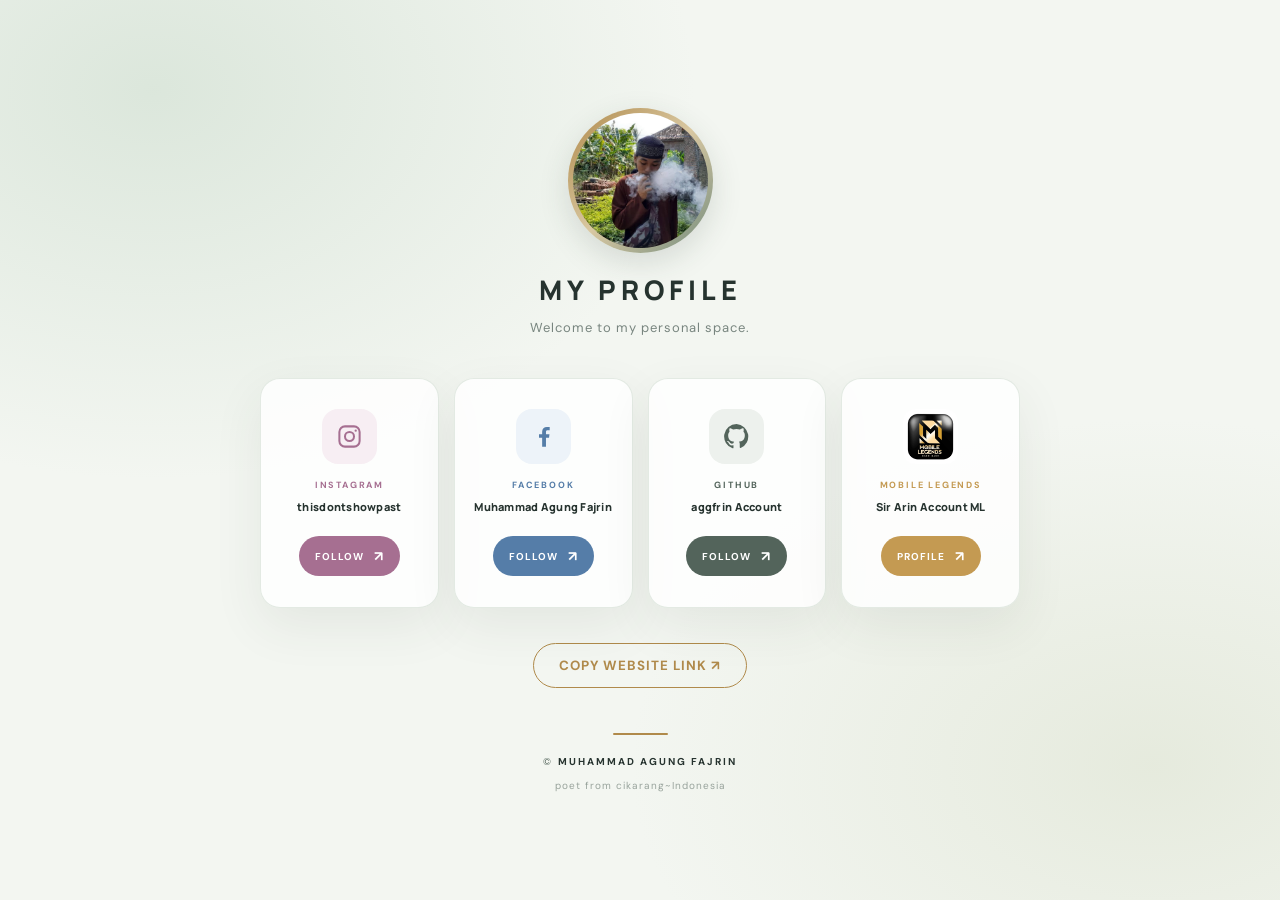
<file: index.html>
<!DOCTYPE html>
<html lang="id">
<head>
  <meta charset="UTF-8">
  <meta name="viewport" content="width=device-width, initial-scale=1.0">
  <meta name="description" content="Temukan media sosial resmi Muhammad Agung Fajrin.">
  <title>Muhammad Agung Fajrin | Social Links</title>
  <link rel="preconnect" href="https://fonts.googleapis.com">
  <link rel="preconnect" href="https://fonts.gstatic.com" crossorigin>
  <link href="https://fonts.googleapis.com/css2?family=DM+Sans:wght@400;500;600;700&family=Manrope:wght@400;500;600;700;800&display=swap" rel="stylesheet">
  <link rel="stylesheet" href="style.css">
</head>
<body>
  <main class="page">
    <header class="intro">
  <div class="profile-picture">
    <img src="image/profil.jpg" alt="Foto Profil">
  </div>

  <h1 class="profile-title">MY PROFILE</h1>

  <p>Welcome to my personal space.</p>
</header>

    <section class="social-list" aria-label="Media sosial Muhammad Agung Fajrin">
      <article class="social-card instagram">
        <div class="social-icon" aria-hidden="true">
          <svg viewBox="0 0 24 24" role="img">
            <rect x="3" y="3" width="18" height="18" rx="5"></rect>
            <circle cx="12" cy="12" r="4"></circle>
            <circle class="dot" cx="17.5" cy="6.8" r="1"></circle>
          </svg>
        </div>
        <div class="social-info">
          <span class="social-type">INSTAGRAM</span>
          <h2>thisdontshowpast</h2>
        </div>
        <a class="follow-link" href="https://www.instagram.com/thisdontshowpast/" target="_blank" rel="noopener noreferrer">
          FOLLOW <span aria-hidden="true">↗</span>
        </a>
      </article>

      <article class="social-card facebook">
        <div class="social-icon" aria-hidden="true">
          <svg viewBox="0 0 24 24" role="img">
            <path d="M14.2 21v-8h2.7l.4-3.1h-3.1v-2c0-.9.3-1.5 1.6-1.5h1.7V3.6c-.3 0-1.3-.1-2.5-.1-2.5 0-4.2 1.5-4.2 4.3v2.1H8v3.1h2.8v8z"></path>
          </svg>
        </div>
        <div class="social-info">
          <span class="social-type">FACEBOOK</span>
          <h2>Muhammad Agung Fajrin</h2>
        </div>
        <a class="follow-link" href="https://www.facebook.com/share/19wFxT5Kg1/" target="_blank" rel="noopener noreferrer">
          FOLLOW <span aria-hidden="true">↗</span>
        </a>
      </article>

      <article class="social-card github">
        <div class="social-icon" aria-hidden="true">
          <svg viewBox="0 0 24 24" role="img">
            <path d="M12 .9a11.1 11.1 0 0 0-3.5 21.6c.6.1.8-.3.8-.6v-2.1c-3.2.7-3.9-1.4-3.9-1.4-.5-1.3-1.3-1.6-1.3-1.6-1-.7.1-.7.1-.7 1.1.1 1.7 1.1 1.7 1.1 1 1.7 2.6 1.2 3.3.9.1-.7.4-1.2.7-1.5-2.6-.3-5.3-1.3-5.3-5.8 0-1.3.5-2.3 1.2-3.1-.1-.3-.5-1.5.1-3.1 0 0 1-.3 3.2 1.2a11 11 0 0 1 5.8 0c2.2-1.5 3.2-1.2 3.2-1.2.6 1.6.2 2.8.1 3.1.8.8 1.2 1.8 1.2 3.1 0 4.5-2.7 5.5-5.3 5.8.4.3.8 1 .8 2v3c0 .3.2.7.8.6A11.1 11.1 0 0 0 12 .9z"></path>
          </svg>
        </div>
        <div class="social-info">
          <span class="social-type">GITHUB</span>
          <h2>aggfrin Account</h2>
        </div>
        <a class="follow-link" href="https://github.com/aggfrin" target="_blank" rel="noopener noreferrer">
          FOLLOW <span aria-hidden="true">↗</span>
        </a>
      </article>

      <!-- MOBILE LEGENDS -->
<article class="social-card mobile-legends">

  <div class="social-icon">
    <img src="image/ml-icon.png" alt="Mobile Legends">
  </div>

  <div class="social-info">
    <span class="social-type">MOBILE LEGENDS</span>
    <h2>Sir Arin Account ML</h2>
  </div>

  <a class="follow-link"
     href="ml.html"
     target="_blank"
     rel="noopener noreferrer">
    PROFILE <span>↗</span>
  </a>

</article>
    </section>

<div class="share-website">
  <button id="copy-link-button" type="button">
    COPY WEBSITE LINK ↗
  </button>
  <p id="copy-message"></p>
</div>
   <footer class="main-footer">
  <div class="footer-line"></div>

  <p>© <strong>MUHAMMAD AGUNG FAJRIN</strong></p>

  <span class="footer-caption">
    poet from cikarang~Indonesia
  </span>
</footer>
  </main>
  <script>
    document.getElementById("year").textContent = new Date().getFullYear();
  </script>
  <script>
  const copyButton = document.getElementById("copy-link-button");
  const copyMessage = document.getElementById("copy-message");

  copyButton.addEventListener("click", async function () {
    try {
      await navigator.clipboard.writeText(window.location.href);

      copyMessage.textContent = "Website link berhasil disalin!";
      copyButton.textContent = "LINK COPIED ✓";
    } catch (error) {
      copyMessage.textContent = "Gagal menyalin. Silakan salin alamat website secara manual.";
    }
  });
</script>
</body>
</html>
</file>
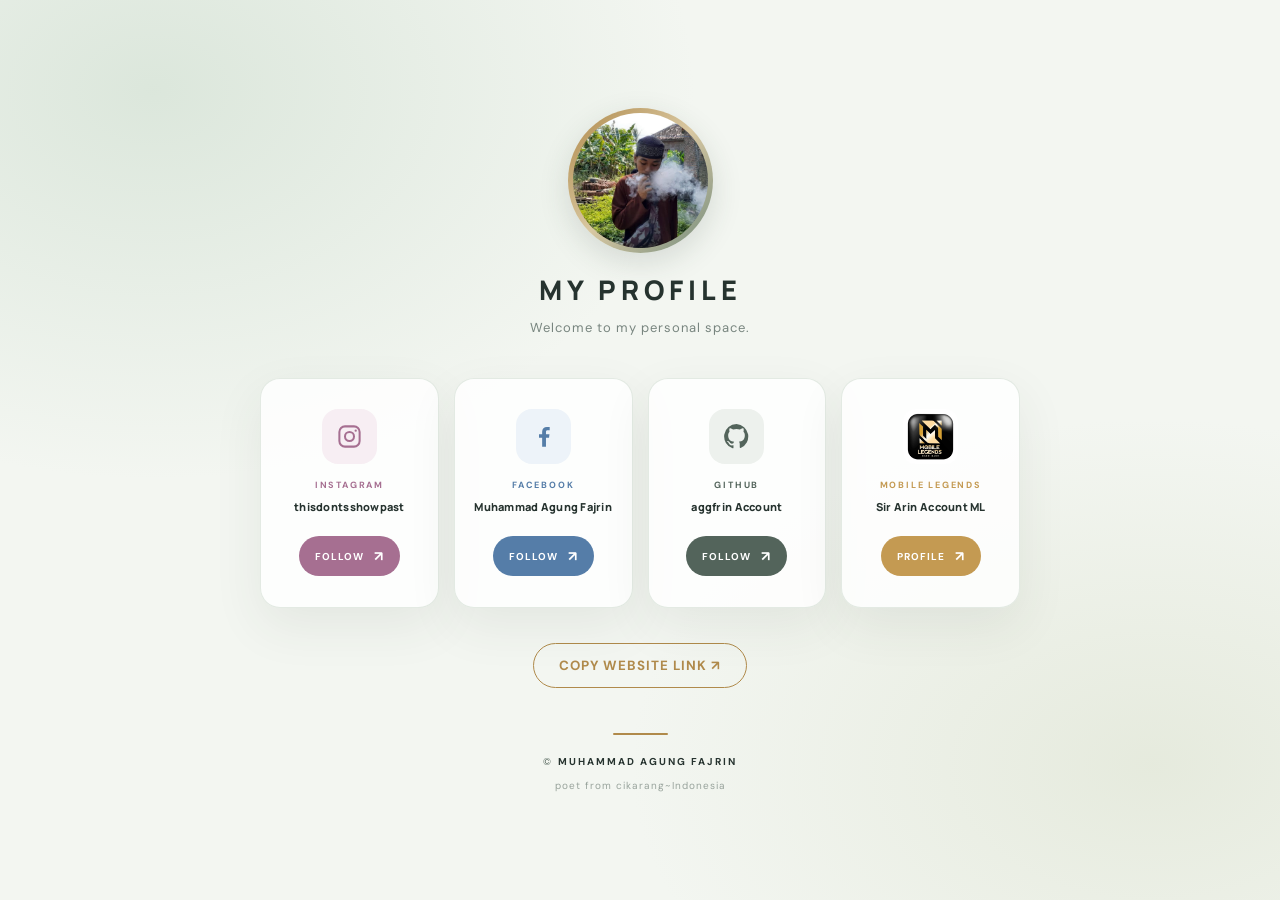
<file: personalWebsite/index.html>
<!DOCTYPE html>
<html lang="id">
<head>
   <meta charset="UTF-8">
  <meta name="viewport" content="width=device-width, initial-scale=1.0">
  <meta property="og:title" content="Muhammad Agung Fajrin | Personal Website">
<meta property="og:description" content="Web Developer in Progress — Learn, Build, Grow.">
<meta property="og:image" content="https://agungfajrin.pages.dev/image/og-preview.jpg">
<meta property="og:url" content="https://agungfajrin.pages.dev/">
<meta property="og:type" content="website">
<meta name="twitter:card" content="summary_large_image">
  <meta name="description" content="Temukan media sosial resmi Muhammad Agung Fajrin.">
  <title>Muhammad Agung Fajrin | Social Links</title>
  <link rel="preconnect" href="https://fonts.googleapis.com">
  <link rel="preconnect" href="https://fonts.gstatic.com" crossorigin>
  <link href="https://fonts.googleapis.com/css2?family=DM+Sans:wght@400;500;600;700&family=Manrope:wght@400;500;600;700;800&display=swap" rel="stylesheet">
  <link rel="stylesheet" href="style.css">
</head>
<body>
  <main class="page">
    <header class="intro">
  <div class="profile-picture">
    <img src="image/profil.jpg" alt="Foto Profil">
  </div>

  <h1 class="profile-title">MY PROFILE</h1>

  <p>Welcome to my personal space.</p>
</header>

    <section class="social-list" aria-label="Media sosial Muhammad Agung Fajrin">
      <article class="social-card instagram">
        <div class="social-icon" aria-hidden="true">
          <svg viewBox="0 0 24 24" role="img">
            <rect x="3" y="3" width="18" height="18" rx="5"></rect>
            <circle cx="12" cy="12" r="4"></circle>
            <circle class="dot" cx="17.5" cy="6.8" r="1"></circle>
          </svg>
        </div>
        <div class="social-info">
          <span class="social-type">INSTAGRAM</span>
          <h2>thisdontsshowpast</h2>
        </div>
        <a class="follow-link" href="https://www.instagram.com/thisdontsshowpast/" target="_blank" rel="noopener noreferrer">
          FOLLOW <span aria-hidden="true">↗</span>
        </a>
      </article>

      <article class="social-card facebook">
        <div class="social-icon" aria-hidden="true">
          <svg viewBox="0 0 24 24" role="img">
            <path d="M14.2 21v-8h2.7l.4-3.1h-3.1v-2c0-.9.3-1.5 1.6-1.5h1.7V3.6c-.3 0-1.3-.1-2.5-.1-2.5 0-4.2 1.5-4.2 4.3v2.1H8v3.1h2.8v8z"></path>
          </svg>
        </div>
        <div class="social-info">
          <span class="social-type">FACEBOOK</span>
          <h2>Muhammad Agung Fajrin</h2>
        </div>
        <a class="follow-link" href="https://www.facebook.com/share/19wFxT5Kg1/" target="_blank" rel="noopener noreferrer">
          FOLLOW <span aria-hidden="true">↗</span>
        </a>
      </article>

      <article class="social-card github">
        <div class="social-icon" aria-hidden="true">
          <svg viewBox="0 0 24 24" role="img">
            <path d="M12 .9a11.1 11.1 0 0 0-3.5 21.6c.6.1.8-.3.8-.6v-2.1c-3.2.7-3.9-1.4-3.9-1.4-.5-1.3-1.3-1.6-1.3-1.6-1-.7.1-.7.1-.7 1.1.1 1.7 1.1 1.7 1.1 1 1.7 2.6 1.2 3.3.9.1-.7.4-1.2.7-1.5-2.6-.3-5.3-1.3-5.3-5.8 0-1.3.5-2.3 1.2-3.1-.1-.3-.5-1.5.1-3.1 0 0 1-.3 3.2 1.2a11 11 0 0 1 5.8 0c2.2-1.5 3.2-1.2 3.2-1.2.6 1.6.2 2.8.1 3.1.8.8 1.2 1.8 1.2 3.1 0 4.5-2.7 5.5-5.3 5.8.4.3.8 1 .8 2v3c0 .3.2.7.8.6A11.1 11.1 0 0 0 12 .9z"></path>
          </svg>
        </div>
        <div class="social-info">
          <span class="social-type">GITHUB</span>
          <h2>aggfrin Account</h2>
        </div>
        <a class="follow-link" href="https://github.com/aggfrin" target="_blank" rel="noopener noreferrer">
          FOLLOW <span aria-hidden="true">↗</span>
        </a>
      </article>

      <!-- MOBILE LEGENDS -->
<article class="social-card mobile-legends">

  <div class="social-icon">
    <img src="image/ml-icon.png" alt="Mobile Legends">
  </div>

  <div class="social-info">
    <span class="social-type">MOBILE LEGENDS</span>
    <h2>Sir Arin Account ML</h2>
  </div>

  <a class="follow-link"
     href="ml.html"
     target="_blank"
     rel="noopener noreferrer">
    PROFILE <span>↗</span>
  </a>

</article>
    </section>

<div class="share-website">
  <button id="copy-link-button" type="button">
    COPY WEBSITE LINK ↗
  </button>
  <p id="copy-message"></p>
</div>
   <footer class="main-footer">
  <div class="footer-line"></div>

  <p>© <strong>MUHAMMAD AGUNG FAJRIN</strong></p>

  <span class="footer-caption">
    poet from cikarang~Indonesia
  </span>
</footer>
  </main>
  <script>
    document.getElementById("year").textContent = new Date().getFullYear();
  </script>
  <script>
  const copyButton = document.getElementById("copy-link-button");
  const copyMessage = document.getElementById("copy-message");

  copyButton.addEventListener("click", async function () {
    try {
      await navigator.clipboard.writeText(window.location.href);

      copyMessage.textContent = "Website link berhasil disalin!";
      copyButton.textContent = "LINK COPIED ✓";
    } catch (error) {
      copyMessage.textContent = "Gagal menyalin. Silakan salin alamat website secara manual.";
    }
  });
</script>
</body>
</html>
</file>
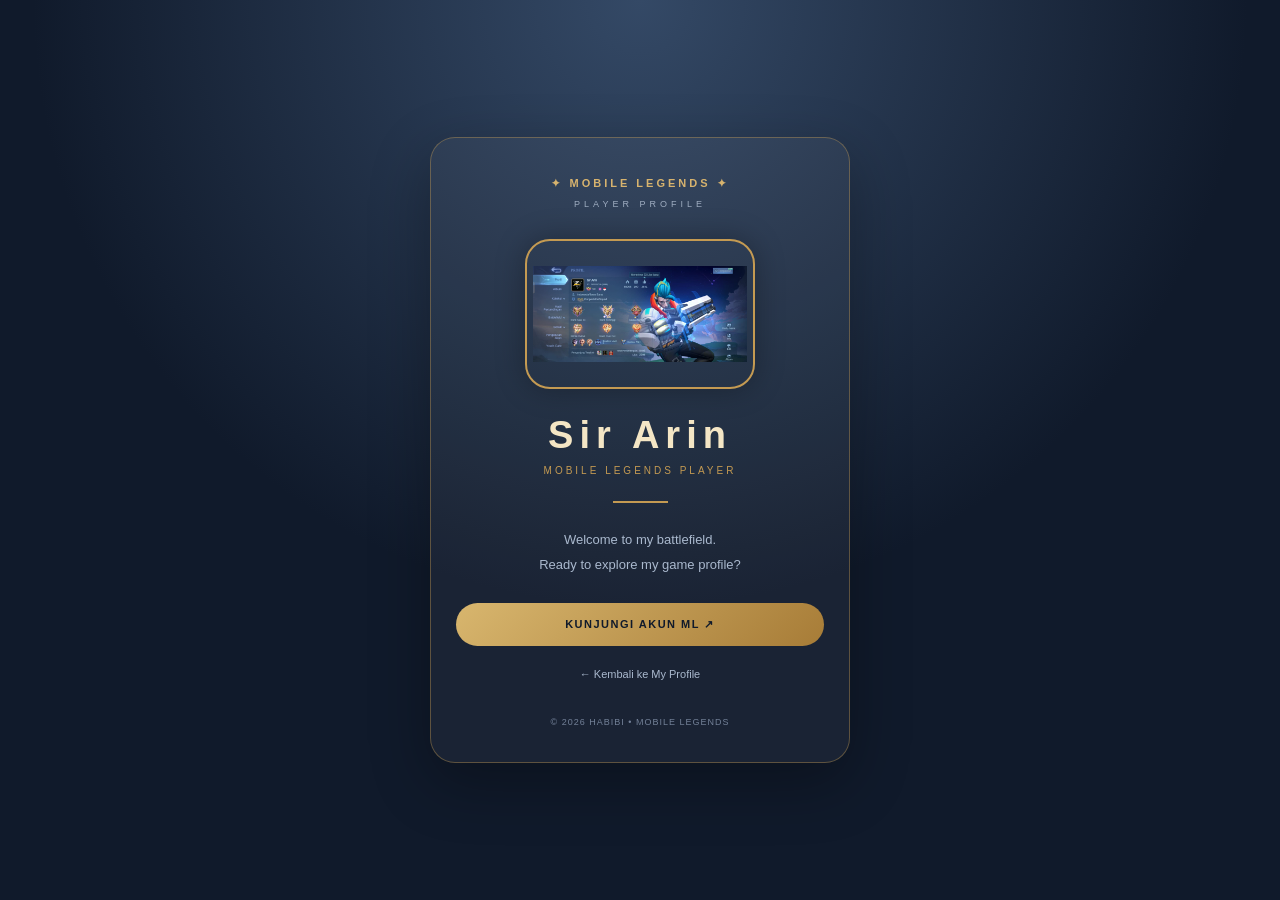
<file: ml.html>
<!DOCTYPE html>
<html lang="id">
<head>
  <meta charset="UTF-8">
  <meta name="viewport" content="width=device-width, initial-scale=1.0">

  <title>HABIBI | Mobile Legends</title>
  <link rel="stylesheet" href="ml.css">
</head>

<body class="ml-page">

  <main class="ml-container">

    <div class="ml-top">
      <span>✦ MOBILE LEGENDS ✦</span>
      <p>PLAYER PROFILE</p>
    </div>

    <div class="ml-logo">
      <img src="image/ml-profile.jpg"
           alt="Profil Mobile Legends Habibi">
    </div>

    <h1>Sir Arin</h1>

    <p class="ml-subtitle">
      MOBILE LEGENDS PLAYER
    </p>

    <div class="ml-divider"></div>

    <p class="ml-description">
      Welcome to my battlefield.
      <br>
      Ready to explore my game profile?
    </p>

    <a href="LINK_PROFIL_ML_KAMU"
       class="ml-button"
       target="_blank"
       rel="noopener noreferrer">
       KUNJUNGI AKUN ML ↗
    </a>

    <a href="index.html" class="ml-back">
      ← Kembali ke My Profile
    </a>

    <footer>
      © 2026 HABIBI • MOBILE LEGENDS
    </footer>

  </main>

</body>
</html>
</file>
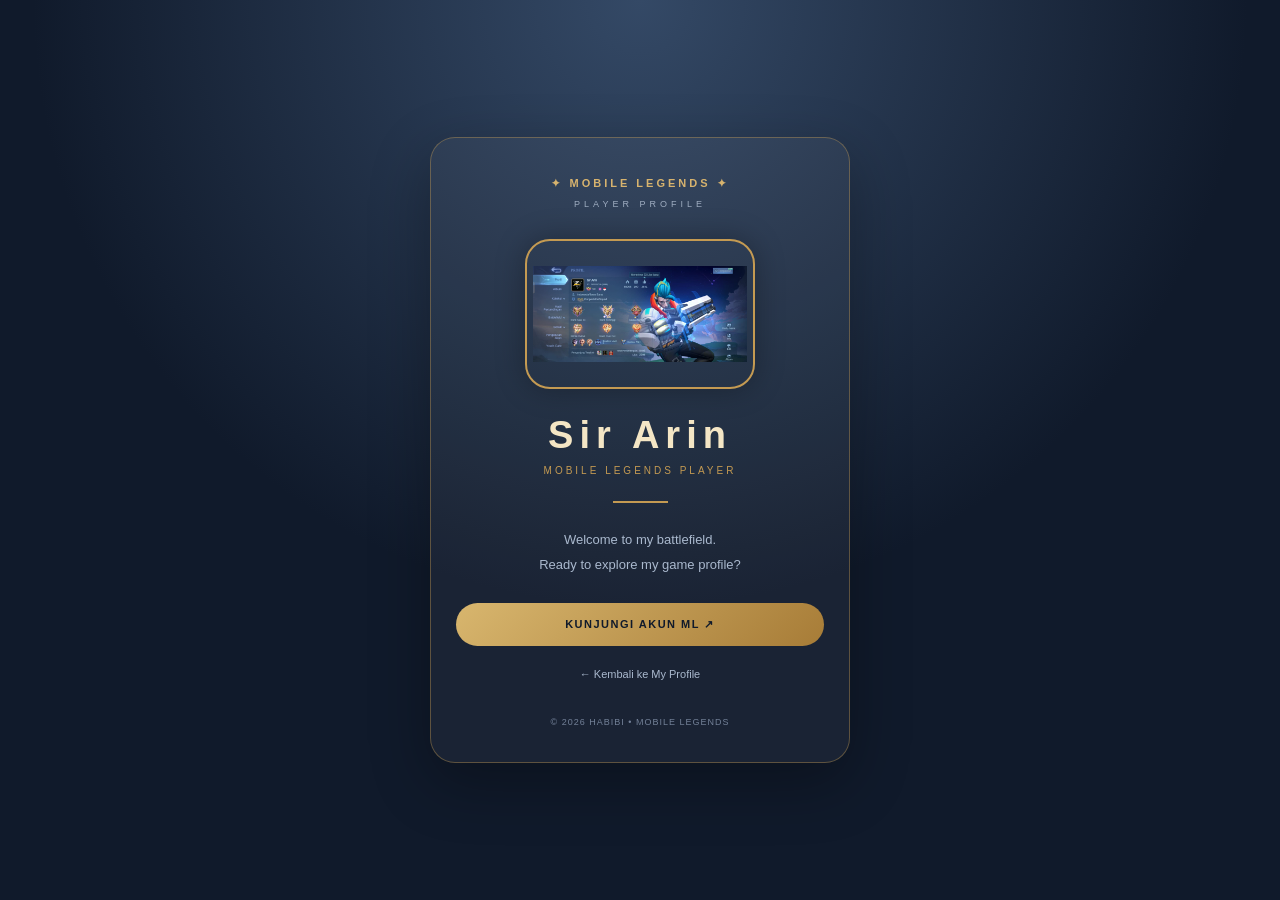
<file: personalWebsite/ml.html>
<!DOCTYPE html>
<html lang="id">
<head>
  <meta charset="UTF-8">
  <meta name="viewport" content="width=device-width, initial-scale=1.0">

  <title>HABIBI | Mobile Legends</title>
  <link rel="stylesheet" href="ml.css">
</head>

<body class="ml-page">

  <main class="ml-container">

    <div class="ml-top">
      <span>✦ MOBILE LEGENDS ✦</span>
      <p>PLAYER PROFILE</p>
    </div>

    <div class="ml-logo">
      <img src="image/ml-profile.jpg"
           alt="Profil Mobile Legends Habibi">
    </div>

    <h1>Sir Arin</h1>

    <p class="ml-subtitle">
      MOBILE LEGENDS PLAYER
    </p>

    <div class="ml-divider"></div>

    <p class="ml-description">
      Welcome to my battlefield.
      <br>
      Ready to explore my game profile?
    </p>

    <a href="LINK_PROFIL_ML_KAMU"
       class="ml-button"
       target="_blank"
       rel="noopener noreferrer">
       KUNJUNGI AKUN ML ↗
    </a>

    <a href="index.html" class="ml-back">
      ← Kembali ke My Profile
    </a>

    <footer>
      © 2026 HABIBI • MOBILE LEGENDS
    </footer>

  </main>

</body>
</html>
</file>
<file: style.css>
/* Muhammad Agung Fajrin — Social Links */
:root {
  --ink: #26332f;
  --muted: #78857f;
  --paper: #f3f6f1;
  --card: rgba(255, 255, 255, 0.82);
  --line: #e7ece6;
  --sage: #718b7d;
  --sage-dark: #496657;
  --shadow: 0 18px 50px rgba(48, 69, 57, 0.08);
}

* { box-sizing: border-box; }

body {
  margin: 0;
  min-height: 100vh;
  color: var(--ink);
  font-family: "DM Sans", sans-serif;
  background:
    radial-gradient(ellipse at 12% 10%, rgba(194, 214, 196, .48), transparent 34%),
    radial-gradient(ellipse at 90% 85%, rgba(220, 226, 207, .58), transparent 32%),
    var(--paper);
  display: grid;
  place-items: center;
  padding: 56px 20px;
}

.page {
  width: min(100%, 760px);
  margin: auto;
}

.intro {
  text-align: center;
  margin: 0 auto 38px;
  max-width: 580px;
}

.eyebrow {
  display: inline-block;
  color: var(--sage-dark);
  font-size: 10px;
  font-weight: 700;
  letter-spacing: .24em;
  margin-bottom: 15px;
}

h1 {
  margin: 0;
  font-family: "Manrope", sans-serif;
  font-size: clamp(38px, 8vw, 58px);
  line-height: 1.08;
  letter-spacing: -.055em;
  font-weight: 800;
}

h1 span {
  color: var(--sage);
}

.intro p {
  color: var(--muted);
  font-size: 14px;
  line-height: 1.8;
  margin: 16px 0 0;
}

.social-list {
  display: grid;
  grid-template-columns: repeat(3, 1fr);
  gap: 18px;
  align-items: stretch;
}

.social-card {
  --accent: #9b6ca3;
  --tint: #f4edf5;
  display: flex;
  flex-direction: column;
  align-items: center;
  justify-content: center;
  text-align: center;
  gap: 15px;
  min-height: 220px;
  padding: 25px 15px;
  
  background: var(--card);
  border: 1px solid rgba(224, 232, 224, .9);
  border-radius: 20px;
  box-shadow: var(--shadow);
  transition: all .35s ease
}

.social-card:hover {
  transform: translateY(-4px);
  box-shadow: 0 24px 55px rgba(48, 69, 57, .13);
  border-color: color-mix(in srgb, var(--accent), white 65%);
}

.instagram { --accent: #a66f91; --tint: #f7eef3; }
.facebook  { --accent: #557da8; --tint: #edf3f9; }
.github    { --accent: #53645b; --tint: #edf1ed; }

.social-icon {
  flex: 0 0 56px;
  width: 56px;
  height: 56px;
  display: grid;
  place-items: center;
  border-radius: 16px;
  color: var(--accent);
  background: var(--tint);
}

.social-icon svg {
  width: 27px;
  height: 27px;
  fill: none;
  stroke: currentColor;
  stroke-width: 1.8;
  stroke-linecap: round;
  stroke-linejoin: round;
}

.facebook .social-icon svg,
.github .social-icon svg {
  fill: currentColor;
  stroke: none;
}

.social-icon .dot { fill: currentColor; stroke: none; }

.social-info {
  flex: 1;
  min-width: 0;
}

.social-type {
  display: block;
  color: var(--accent);
  font-size: 9px;
  font-weight: 700;
  letter-spacing: .2em;
  margin-bottom: 7px;
}

.social-info h2 {
  margin: 0;
  font-family: "Manrope", sans-serif;
  font-size: clamp(11px, 2vw, 14px);
  line-height: 1.5;
  letter-spacing: .025em;
  font-weight: 800;
  overflow-wrap: anywhere;
}

.follow-link {
  display: inline-flex;
  align-items: center;
  justify-content: center;
  gap: 10px;
  flex: 0 0 auto;
  padding: 11px 16px;
  border-radius: 999px;
  color: white;
  background: var(--accent);
  text-decoration: none;
  font-size: 10px;
  font-weight: 700;
  letter-spacing: .1em;
  transition: transform .2s ease, filter .2s ease;
}

.follow-link:hover {
  transform: translateY(-2px);
  filter: brightness(1.08);
}

.follow-link span { font-size: 14px; }

footer {
  margin-top: 34px;
  text-align: center;
  color: #98a39c;
  font-size: 11px;
  letter-spacing: .02em;
}

.footer-dot { padding: 0 5px; color: #b5c2b7; }

@media (max-width: 560px) {
  body { padding: 42px 16px; }
  .intro { margin-bottom: 29px; }
  .social-card { gap: 13px; padding: 17px 14px; min-height: 96px; border-radius: 16px; }
  .social-icon { flex-basis: 47px; width: 47px; height: 47px; border-radius: 14px; }
  .social-icon svg { width: 23px; height: 23px; }
  .social-info h2 { font-size: 10px; }
  .social-type { font-size: 8px; margin-bottom: 5px; }
  .follow-link { padding: 10px 11px; gap: 6px; font-size: 9px; }
}

@media (max-width: 360px) {
  .social-card { gap: 10px; padding-inline: 11px; }
  .social-icon { flex-basis: 42px; width: 42px; height: 42px; }
  .follow-link { padding: 9px 8px; font-size: 8px; }
}
/* PROFILE SECTION */

.profile-picture {
  width: 145px;
  height: 145px;
  margin: 0 auto 22px;
  padding: 5px;

  border-radius: 50%;
  background: linear-gradient(
    135deg,
    #b08a4b,
    #d9c8a2,
    #718b7d
  );

  box-shadow: 0 10px 30px rgba(48, 69, 57, 0.15);
  overflow: hidden;
}

.profile-picture img {
  width: 100%;
  height: 100%;
  object-fit: cover;
  border-radius: 50%;
  display: block;
}

.profile-title {
  font-family: "Manrope", sans-serif;
  font-size: 27px;
  font-weight: 800;
  letter-spacing: 5px;
  color: #26332f;
  margin: 0;
}

.intro p {
  margin-top: 12px;
  color: #78857f;
  font-size: 13px;
  letter-spacing: 1px;
}
.profile-picture {
  transition: transform 0.4s ease, box-shadow 0.4s ease;
  animation: profileAppear 1s ease;
}

.profile-picture:hover {
  transform: scale(1.06);
  box-shadow: 0 15px 35px rgba(48, 69, 57, 0.22);
}

@keyframes profileAppear {
  from {
    opacity: 0;
    transform: translateY(15px);
  }

  to {
    opacity: 1;
    transform: translateY(0);
  }
}
.social-info {
  flex: none;
}

.social-info h2 {
  font-size: 11px;
  line-height: 1.6;
}

.social-icon {
  width: 55px;
  height: 55px;
  flex: 0 0 55px;
}

.follow-link {
  margin-top: 5px;
}
@media (max-width: 560px) {
  .social-list {
    grid-template-columns: repeat(2, minmax(0, 1fr));
    gap: 12px;
  }

  .social-card {
    min-height: 190px;
    padding: 15px 6px;
    gap: 10px;
  }

  .social-info h2 {
    font-size: 9px;
  }

  .follow-link {
    font-size: 8px;
    padding: 9px 7px;
  }
}
/* FIX SOCIAL CARD LAYOUT */

.social-list {
  display: grid;
  grid-template-columns: repeat(4, minmax(0, 1fr));
  gap: 15px;
  width: 100%;
}

.social-card {
  display: flex;
  flex-direction: column;
  align-items: center;
  justify-content: center;
  text-align: center;
  min-width: 0;
  min-height: 230px;
  padding: 25px 12px;
  gap: 15px;
}

.social-icon {
  flex-shrink: 0;
}

.social-info {
  width: 100%;
  min-width: 0;
  text-align: center;
}

.social-info h2 {
  overflow-wrap: anywhere;
  font-size: 11px;
  line-height: 1.6;
}

.follow-link {
  margin-top: 5px;
}
/* SOCIAL CARD ENTRANCE ANIMATION */

.social-card {
  opacity: 0;
  animation: cardAppear 0.8s ease forwards;
}

.social-card:nth-child(1) {
  animation-delay: 0.2s;
}

.social-card:nth-child(2) {
  animation-delay: 0.4s;
}

.social-card:nth-child(3) {
  animation-delay: 0.6s;
}

@keyframes cardAppear {
  from {
    opacity: 0;
    transform: translateY(25px);
  }

  to {
    opacity: 1;
    transform: translateY(0);
  }
}
/* PREMIUM HOVER EFFECT */

.social-card {
  transition:
    transform 0.35s ease,
    box-shadow 0.35s ease,
    border-color 0.35s ease;
}

.social-card:hover {
  transform: translateY(-8px);
  box-shadow: 0 22px 45px rgba(48, 69, 57, 0.16);
  border-color: var(--accent);
}

.social-icon {
  transition: transform 0.35s ease;
}

.social-card:hover .social-icon {
  transform: scale(1.12) rotate(-5deg);
}

.follow-link {
  transition: all 0.3s ease;
}

.follow-link:hover {
  filter: brightness(1.12);
  transform: scale(1.06);
}
/* ELEGANT FOOTER */

.main-footer {
  margin-top: 45px;
  text-align: center;
}

.footer-line {
  width: 55px;
  height: 2px;
  background: #b08a4b;
  margin: 0 auto 20px;
  border-radius: 10px;
}

.main-footer p {
  color: #53645b;
  font-size: 10px;
  letter-spacing: 2px;
}

.main-footer strong {
  color: #26332f;
}

.footer-caption {
  color: #98a39c;
  font-size: 10px;
  letter-spacing: 1px;
}
/* MOBILE LEGENDS STYLE */

.mobile-legends {
  --accent: #c49a52;
  --tint: #f8f1e4;
}

.mobile-legends .social-icon img {
  width: 100%;
  height: 100%;
  object-fit: contain;
  border-radius: 12px;
}
.share-website {
  text-align: center;
  margin: 35px auto;
}

#copy-link-button {
  padding: 13px 25px;
  border: 1px solid #b08a4b;
  border-radius: 30px;
  background: transparent;
  color: #b08a4b;
  font-family: inherit;
  font-weight: 700;
  letter-spacing: 1px;
  cursor: pointer;
  transition: all 0.3s ease;
}

#copy-link-button:hover {
  background: #b08a4b;
  color: white;
  transform: translateY(-4px);
}

#copy-message {
  margin-top: 12px;
  font-size: 13px;
  color: #b08a4b;
}
</file>
<file: personalWebsite/style.css>
/* Muhammad Agung Fajrin — Social Links */
:root {
  --ink: #26332f;
  --muted: #78857f;
  --paper: #f3f6f1;
  --card: rgba(255, 255, 255, 0.82);
  --line: #e7ece6;
  --sage: #718b7d;
  --sage-dark: #496657;
  --shadow: 0 18px 50px rgba(48, 69, 57, 0.08);
}

* { box-sizing: border-box; }

body {
  margin: 0;
  min-height: 100vh;
  color: var(--ink);
  font-family: "DM Sans", sans-serif;
  background:
    radial-gradient(ellipse at 12% 10%, rgba(194, 214, 196, .48), transparent 34%),
    radial-gradient(ellipse at 90% 85%, rgba(220, 226, 207, .58), transparent 32%),
    var(--paper);
  display: grid;
  place-items: center;
  padding: 56px 20px;
}

.page {
  width: min(100%, 760px);
  margin: auto;
}

.intro {
  text-align: center;
  margin: 0 auto 38px;
  max-width: 580px;
}

.eyebrow {
  display: inline-block;
  color: var(--sage-dark);
  font-size: 10px;
  font-weight: 700;
  letter-spacing: .24em;
  margin-bottom: 15px;
}

h1 {
  margin: 0;
  font-family: "Manrope", sans-serif;
  font-size: clamp(38px, 8vw, 58px);
  line-height: 1.08;
  letter-spacing: -.055em;
  font-weight: 800;
}

h1 span {
  color: var(--sage);
}

.intro p {
  color: var(--muted);
  font-size: 14px;
  line-height: 1.8;
  margin: 16px 0 0;
}

.social-list {
  display: grid;
  grid-template-columns: repeat(3, 1fr);
  gap: 18px;
  align-items: stretch;
}

.social-card {
  --accent: #9b6ca3;
  --tint: #f4edf5;
  display: flex;
  flex-direction: column;
  align-items: center;
  justify-content: center;
  text-align: center;
  gap: 15px;
  min-height: 220px;
  padding: 25px 15px;
  
  background: var(--card);
  border: 1px solid rgba(224, 232, 224, .9);
  border-radius: 20px;
  box-shadow: var(--shadow);
  transition: all .35s ease
}

.social-card:hover {
  transform: translateY(-4px);
  box-shadow: 0 24px 55px rgba(48, 69, 57, .13);
  border-color: color-mix(in srgb, var(--accent), white 65%);
}

.instagram { --accent: #a66f91; --tint: #f7eef3; }
.facebook  { --accent: #557da8; --tint: #edf3f9; }
.github    { --accent: #53645b; --tint: #edf1ed; }

.social-icon {
  flex: 0 0 56px;
  width: 56px;
  height: 56px;
  display: grid;
  place-items: center;
  border-radius: 16px;
  color: var(--accent);
  background: var(--tint);
}

.social-icon svg {
  width: 27px;
  height: 27px;
  fill: none;
  stroke: currentColor;
  stroke-width: 1.8;
  stroke-linecap: round;
  stroke-linejoin: round;
}

.facebook .social-icon svg,
.github .social-icon svg {
  fill: currentColor;
  stroke: none;
}

.social-icon .dot { fill: currentColor; stroke: none; }

.social-info {
  flex: 1;
  min-width: 0;
}

.social-type {
  display: block;
  color: var(--accent);
  font-size: 9px;
  font-weight: 700;
  letter-spacing: .2em;
  margin-bottom: 7px;
}

.social-info h2 {
  margin: 0;
  font-family: "Manrope", sans-serif;
  font-size: clamp(11px, 2vw, 14px);
  line-height: 1.5;
  letter-spacing: .025em;
  font-weight: 800;
  overflow-wrap: anywhere;
}

.follow-link {
  display: inline-flex;
  align-items: center;
  justify-content: center;
  gap: 10px;
  flex: 0 0 auto;
  padding: 11px 16px;
  border-radius: 999px;
  color: white;
  background: var(--accent);
  text-decoration: none;
  font-size: 10px;
  font-weight: 700;
  letter-spacing: .1em;
  transition: transform .2s ease, filter .2s ease;
}

.follow-link:hover {
  transform: translateY(-2px);
  filter: brightness(1.08);
}

.follow-link span { font-size: 14px; }

footer {
  margin-top: 34px;
  text-align: center;
  color: #98a39c;
  font-size: 11px;
  letter-spacing: .02em;
}

.footer-dot { padding: 0 5px; color: #b5c2b7; }

@media (max-width: 560px) {
  body { padding: 42px 16px; }
  .intro { margin-bottom: 29px; }
  .social-card { gap: 13px; padding: 17px 14px; min-height: 96px; border-radius: 16px; }
  .social-icon { flex-basis: 47px; width: 47px; height: 47px; border-radius: 14px; }
  .social-icon svg { width: 23px; height: 23px; }
  .social-info h2 { font-size: 10px; }
  .social-type { font-size: 8px; margin-bottom: 5px; }
  .follow-link { padding: 10px 11px; gap: 6px; font-size: 9px; }
}

@media (max-width: 360px) {
  .social-card { gap: 10px; padding-inline: 11px; }
  .social-icon { flex-basis: 42px; width: 42px; height: 42px; }
  .follow-link { padding: 9px 8px; font-size: 8px; }
}
/* PROFILE SECTION */

.profile-picture {
  width: 145px;
  height: 145px;
  margin: 0 auto 22px;
  padding: 5px;

  border-radius: 50%;
  background: linear-gradient(
    135deg,
    #b08a4b,
    #d9c8a2,
    #718b7d
  );

  box-shadow: 0 10px 30px rgba(48, 69, 57, 0.15);
  overflow: hidden;
}

.profile-picture img {
  width: 100%;
  height: 100%;
  object-fit: cover;
  border-radius: 50%;
  display: block;
}

.profile-title {
  font-family: "Manrope", sans-serif;
  font-size: 27px;
  font-weight: 800;
  letter-spacing: 5px;
  color: #26332f;
  margin: 0;
}

.intro p {
  margin-top: 12px;
  color: #78857f;
  font-size: 13px;
  letter-spacing: 1px;
}
.profile-picture {
  transition: transform 0.4s ease, box-shadow 0.4s ease;
  animation: profileAppear 1s ease;
}

.profile-picture:hover {
  transform: scale(1.06);
  box-shadow: 0 15px 35px rgba(48, 69, 57, 0.22);
}

@keyframes profileAppear {
  from {
    opacity: 0;
    transform: translateY(15px);
  }

  to {
    opacity: 1;
    transform: translateY(0);
  }
}
.social-info {
  flex: none;
}

.social-info h2 {
  font-size: 11px;
  line-height: 1.6;
}

.social-icon {
  width: 55px;
  height: 55px;
  flex: 0 0 55px;
}

.follow-link {
  margin-top: 5px;
}
@media (max-width: 560px) {
  .social-list {
    grid-template-columns: repeat(2, minmax(0, 1fr));
    gap: 12px;
  }

  .social-card {
    min-height: 190px;
    padding: 15px 6px;
    gap: 10px;
  }

  .social-info h2 {
    font-size: 9px;
  }

  .follow-link {
    font-size: 8px;
    padding: 9px 7px;
  }
}
/* FIX SOCIAL CARD LAYOUT */

.social-list {
  display: grid;
  grid-template-columns: repeat(4, minmax(0, 1fr));
  gap: 15px;
  width: 100%;
}

.social-card {
  display: flex;
  flex-direction: column;
  align-items: center;
  justify-content: center;
  text-align: center;
  min-width: 0;
  min-height: 230px;
  padding: 25px 12px;
  gap: 15px;
}

.social-icon {
  flex-shrink: 0;
}

.social-info {
  width: 100%;
  min-width: 0;
  text-align: center;
}

.social-info h2 {
  overflow-wrap: anywhere;
  font-size: 11px;
  line-height: 1.6;
}

.follow-link {
  margin-top: 5px;
}
/* SOCIAL CARD ENTRANCE ANIMATION */

.social-card {
  opacity: 0;
  animation: cardAppear 0.8s ease forwards;
}

.social-card:nth-child(1) {
  animation-delay: 0.2s;
}

.social-card:nth-child(2) {
  animation-delay: 0.4s;
}

.social-card:nth-child(3) {
  animation-delay: 0.6s;
}

@keyframes cardAppear {
  from {
    opacity: 0;
    transform: translateY(25px);
  }

  to {
    opacity: 1;
    transform: translateY(0);
  }
}
/* PREMIUM HOVER EFFECT */

.social-card {
  transition:
    transform 0.35s ease,
    box-shadow 0.35s ease,
    border-color 0.35s ease;
}

.social-card:hover {
  transform: translateY(-8px);
  box-shadow: 0 22px 45px rgba(48, 69, 57, 0.16);
  border-color: var(--accent);
}

.social-icon {
  transition: transform 0.35s ease;
}

.social-card:hover .social-icon {
  transform: scale(1.12) rotate(-5deg);
}

.follow-link {
  transition: all 0.3s ease;
}

.follow-link:hover {
  filter: brightness(1.12);
  transform: scale(1.06);
}
/* ELEGANT FOOTER */

.main-footer {
  margin-top: 45px;
  text-align: center;
}

.footer-line {
  width: 55px;
  height: 2px;
  background: #b08a4b;
  margin: 0 auto 20px;
  border-radius: 10px;
}

.main-footer p {
  color: #53645b;
  font-size: 10px;
  letter-spacing: 2px;
}

.main-footer strong {
  color: #26332f;
}

.footer-caption {
  color: #98a39c;
  font-size: 10px;
  letter-spacing: 1px;
}
/* MOBILE LEGENDS STYLE */

.mobile-legends {
  --accent: #c49a52;
  --tint: #f8f1e4;
}

.mobile-legends .social-icon img {
  width: 100%;
  height: 100%;
  object-fit: contain;
  border-radius: 12px;
}
.share-website {
  text-align: center;
  margin: 35px auto;
}

#copy-link-button {
  padding: 13px 25px;
  border: 1px solid #b08a4b;
  border-radius: 30px;
  background: transparent;
  color: #b08a4b;
  font-family: inherit;
  font-weight: 700;
  letter-spacing: 1px;
  cursor: pointer;
  transition: all 0.3s ease;
}

#copy-link-button:hover {
  background: #b08a4b;
  color: white;
  transform: translateY(-4px);
}

#copy-message {
  margin-top: 12px;
  font-size: 13px;
  color: #b08a4b;
}
</file>
<file: ml.css>
* {
  margin: 0;
  padding: 0;
  box-sizing: border-box;
}

.ml-page {
  min-height: 100vh;
  display: flex;
  align-items: center;
  justify-content: center;
  padding: 25px 15px;

  background:
    radial-gradient(
      circle at top,
      #344966,
      transparent 55%
    ),
    #101a2b;

  font-family: "Manrope", sans-serif;
  color: #f4e6c5;
}

.ml-container {
  width: 100%;
  max-width: 420px;
  padding: 35px 25px;
  text-align: center;

  background: rgba(255,255,255,0.045);
  border: 1px solid rgba(196,154,82,0.4);
  border-radius: 25px;

  box-shadow: 0 20px 60px rgba(0,0,0,0.3);
}

.ml-top span {
  color: #d7b36e;
  font-size: 11px;
  font-weight: bold;
  letter-spacing: 3px;
}

.ml-top p {
  color: #9eacc0;
  font-size: 9px;
  letter-spacing: 4px;
  margin-top: 8px;
}

.ml-logo {
  width: 230px;
  height: 150px;
  margin: 30px auto 25px;
  padding: 6px;

  border: 2px solid #c49a52;
  border-radius: 25px;
  box-shadow: 0 0 30px rgba(0,0,0,0.3);
}

.ml-logo img {
  width: 100%;
  height: 100%;
  object-fit: contain;
  border-radius: 18px;
  display:block;
}

.ml-container h1 {
  font-size: 38px;
  letter-spacing: 6px;
  color: #f4e6c5;
}

.ml-subtitle {
  color: #c49a52;
  font-size: 10px;
  letter-spacing: 3px;
  margin-top: 8px;
}

.ml-divider {
  width: 55px;
  height: 2px;
  background: #c49a52;
  margin: 25px auto;
}

.ml-description {
  color: #aab9ce;
  font-size: 13px;
  line-height: 1.9;
}

.ml-button {
  display: block;
  margin: 25px auto 18px;
  padding: 15px;

  background: linear-gradient(
    135deg,
    #d8b66e,
    #a77c37
  );

  color: #101a2b;
  border-radius: 50px;
  text-decoration: none;
  font-size: 11px;
  font-weight: 800;
  letter-spacing: 1.5px;

  transition: .3s;
}

.ml-button:hover {
  transform: translateY(-4px);
  box-shadow: 0 10px 25px rgba(196,154,82,0.25);
}

.ml-back {
  display: inline-block;
  color: #aab9ce;
  font-size: 11px;
  text-decoration: none;
}

.ml-container footer {
  margin-top: 35px;
  color: #738198;
  font-size: 9px;
  letter-spacing: 1px;
}
.ml-logo {
  cursor: zoom-in;
  transition: transform 0.35s ease, box-shadow 0.35s ease;
}

.ml-logo:hover {
  transform: scale(1.25);
  box-shadow: 0 0 30px rgba(196, 154, 82, 0.5);
  z-index: 10;
  position: relative;
}
</file>
<file: personalWebsite/ml.css>
* {
  margin: 0;
  padding: 0;
  box-sizing: border-box;
}

.ml-page {
  min-height: 100vh;
  display: flex;
  align-items: center;
  justify-content: center;
  padding: 25px 15px;

  background:
    radial-gradient(
      circle at top,
      #344966,
      transparent 55%
    ),
    #101a2b;

  font-family: "Manrope", sans-serif;
  color: #f4e6c5;
}

.ml-container {
  width: 100%;
  max-width: 420px;
  padding: 35px 25px;
  text-align: center;

  background: rgba(255,255,255,0.045);
  border: 1px solid rgba(196,154,82,0.4);
  border-radius: 25px;

  box-shadow: 0 20px 60px rgba(0,0,0,0.3);
}

.ml-top span {
  color: #d7b36e;
  font-size: 11px;
  font-weight: bold;
  letter-spacing: 3px;
}

.ml-top p {
  color: #9eacc0;
  font-size: 9px;
  letter-spacing: 4px;
  margin-top: 8px;
}

.ml-logo {
  width: 230px;
  height: 150px;
  margin: 30px auto 25px;
  padding: 6px;

  border: 2px solid #c49a52;
  border-radius: 25px;
  box-shadow: 0 0 30px rgba(0,0,0,0.3);
}

.ml-logo img {
  width: 100%;
  height: 100%;
  object-fit: contain;
  border-radius: 18px;
  display:block;
}

.ml-container h1 {
  font-size: 38px;
  letter-spacing: 6px;
  color: #f4e6c5;
}

.ml-subtitle {
  color: #c49a52;
  font-size: 10px;
  letter-spacing: 3px;
  margin-top: 8px;
}

.ml-divider {
  width: 55px;
  height: 2px;
  background: #c49a52;
  margin: 25px auto;
}

.ml-description {
  color: #aab9ce;
  font-size: 13px;
  line-height: 1.9;
}

.ml-button {
  display: block;
  margin: 25px auto 18px;
  padding: 15px;

  background: linear-gradient(
    135deg,
    #d8b66e,
    #a77c37
  );

  color: #101a2b;
  border-radius: 50px;
  text-decoration: none;
  font-size: 11px;
  font-weight: 800;
  letter-spacing: 1.5px;

  transition: .3s;
}

.ml-button:hover {
  transform: translateY(-4px);
  box-shadow: 0 10px 25px rgba(196,154,82,0.25);
}

.ml-back {
  display: inline-block;
  color: #aab9ce;
  font-size: 11px;
  text-decoration: none;
}

.ml-container footer {
  margin-top: 35px;
  color: #738198;
  font-size: 9px;
  letter-spacing: 1px;
}
.ml-logo {
  cursor: zoom-in;
  transition: transform 0.35s ease, box-shadow 0.35s ease;
}

.ml-logo:hover {
  transform: scale(1.25);
  box-shadow: 0 0 30px rgba(196, 154, 82, 0.5);
  z-index: 10;
  position: relative;
}
</file>
